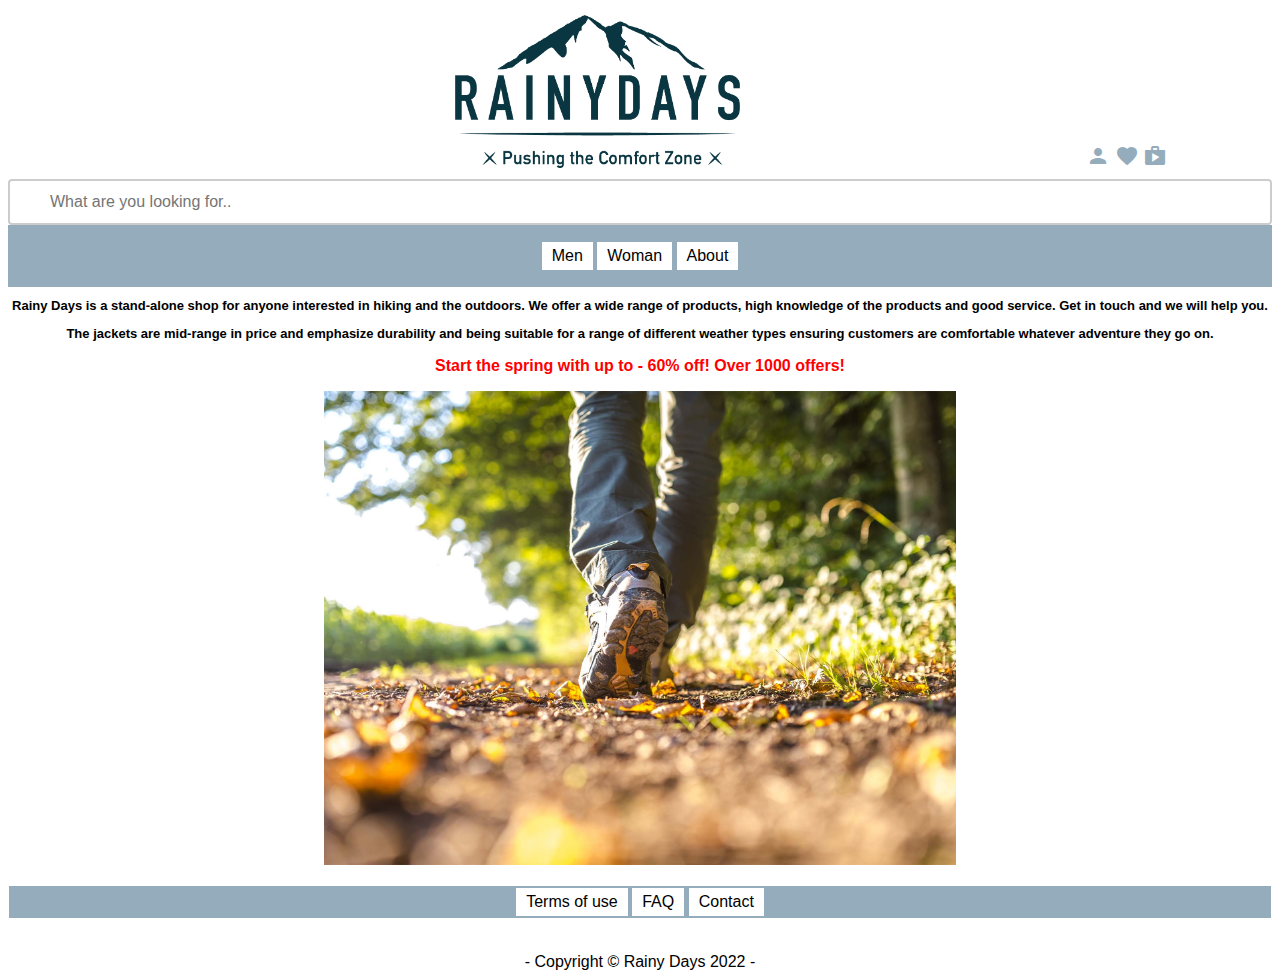
<file: about.html>
<!DOCTYPE html>
<html lang="en">
  <head>
    <meta charset="UTF-8" />
    <meta name="viewport" content="width=device-width, initial-scale=1.0" />
    <meta name="description" content="Outdoor Jackets - Pushing the comfort zone" />
    <title>Rainy Days</title>
    <link href="css/styles.css" rel="stylesheet">
    <link rel="stylesheet" href="https://fonts.googleapis.com/icon?family=Material+Icons">
</head>
<body>
  <div class="header">
  <header>
  <a href ="index.html" > <img src="./images/RainyDays_Logo.png" alt="Outdoor Jackets - Pushing the comfort zone" width="30%"></a>
  
<i class="material-icons" style="font: size 26px;px; color:#94ACBC">person</i>
<i class="material-icons" style="font: size 26px;px;color:#94ACBC">favorite</i>
<i class="material-icons" style="font: size 26px;px;color:#94ACBC">shop

</i>

</div> 
</header>
      <form>
        <input type="text" name="search" placeholder="What are you looking for..">
      </form>
      <header class="border" width="80%">
          <nav>
              <ul>
                  
                <li><a href="men.html" class="active">Men</a></li>
                  <li><a href="woman.html" class="active">Woman</a></li>
                  <li><a href="about.html" class="active">About</a></li>
                  

              </ul>
          </nav>
      </header>
      <main>
        <h2>Rainy Days is a stand-alone shop for anyone interested in hiking and the outdoors. <b>
            We offer a wide range of products, high knowledge of the products and good service. </b>
            Get in touch and we will help you.
        <p>

            The jackets are mid-range in price and emphasize durability and being suitable for a range of different weather types ensuring customers are comfortable whatever adventure they go on.
        </h2> 
            <p>
                <h3> Start the spring with up to - 60% off!
 Over 1000 offers! 
</h3>
            </p>
        </p>
          <p>
        <img src="./images/About.jpg" width="50%">
          </p>
      </main>

      <nav>
<ul>
      <footer class="border" width="80%">
        
  
        <a href="#.html" class="active">Terms of use</a>
        <a href="#.html" class="active">FAQ</a>
        <a href="contact.html" class="active">Contact</a>
        
  
      </ul> 
    </nav>
    <br>
    - Copyright &copy; Rainy Days 2022 - 
      </footer>
  </body>
</html>
</file>
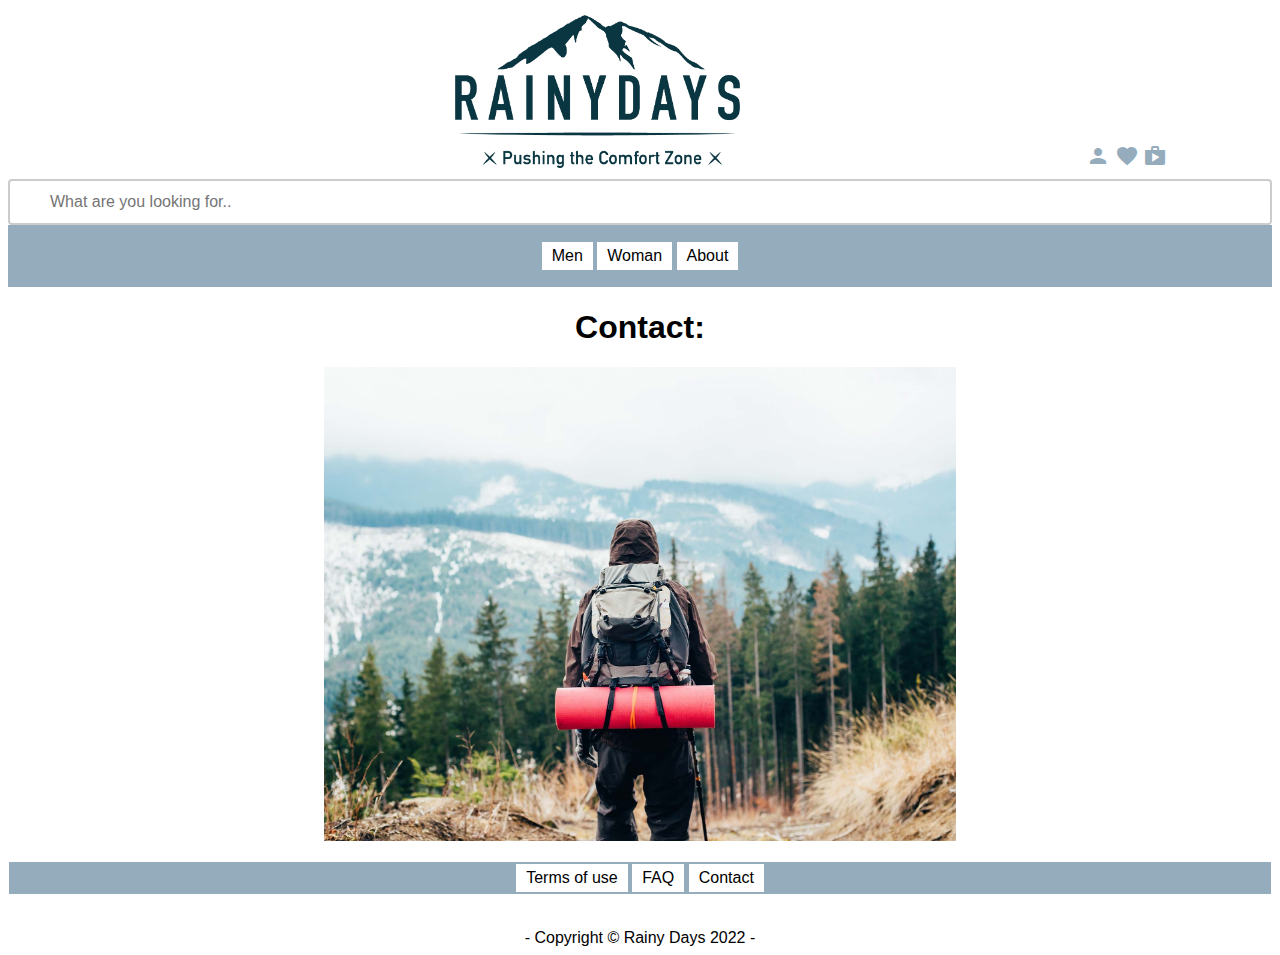
<file: contact.html>
<!DOCTYPE html>
<html lang="en">
  <head>
    <meta charset="UTF-8" />
    <meta name="viewport" content="width=device-width, initial-scale=1.0" />
    <meta name="description" content="Outdoor Jackets - Pushing the comfort zone" />
    <title>Rainy Days</title>
    <link href="css/styles.css" rel="stylesheet">
    <link rel="stylesheet" href="https://fonts.googleapis.com/icon?family=Material+Icons">
</head>
<body>
  <div class="header">
  <header>
  <a href ="index.html" > <img src="./images/RainyDays_Logo.png" alt="Outdoor Jackets - Pushing the comfort zone" width="30%"></a>
  
<i class="material-icons" style="font: size 26px; color:#94ACBC">person</i>
<i class="material-icons" style="font: size 26px; color:#94ACBC">favorite</i>
<i class="material-icons" style="font: size 26px; color:#94ACBC">shop

</i>

</div> 
</header>
      <form>
        <input type="text" name="search" placeholder="What are you looking for..">
      </form>
      <header class="border" width="80%">
          <nav>
              <ul>
                  
                <li><a href="men.html" class="active">Men</a></li>
                  <li><a href="woman.html" class="active">Woman</a></li>
                  <li><a href="about.html" class="active">About</a></li>
                  

              </ul>
          </nav>
      </header>
      <main>
          <h1>
              Contact:
            </h1>
              <p>

          <p>
           
        <img src="./images/Contact.jpg" width="50%">
          </p>
      </main>

      <nav>
<ul>
      <footer class="border" width="80%">
        
  
        <a href="#.html" class="active">Terms of use</a>
        <a href="#.html" class="active">FAQ</a>
        <a href="contact.html" class="active">Contact</a>
        
  
      </ul> 
    </nav>
    <br>
    - Copyright &copy; Rainy Days 2022 - 
      </footer>
  </body>
</html>
</file>
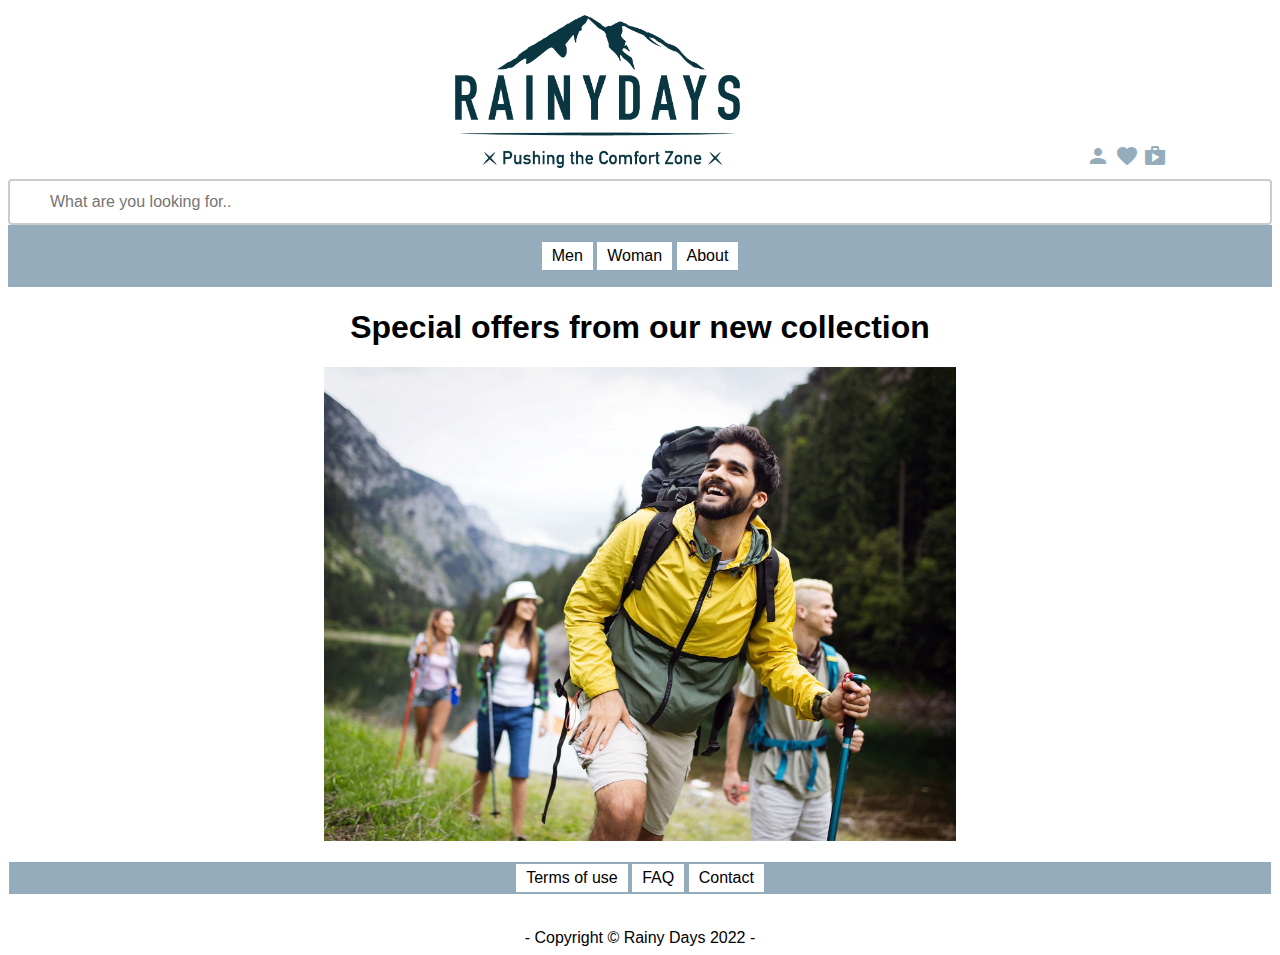
<file: men.html>
<!DOCTYPE html>
<html lang="en">
  <head>
    <meta charset="UTF-8" />
    <meta name="viewport" content="width=device-width, initial-scale=1.0" />
    <meta name="description" content="Outdoor Jackets - Pushing the comfort zone" />
    <title>Rainy Days</title>
    <link href="css/styles.css" rel="stylesheet">
    <link rel="stylesheet" href="https://fonts.googleapis.com/icon?family=Material+Icons">
</head>
<body>
  <div class="header">
  <header>
  <a href ="index.html" > <img src="./images/RainyDays_Logo.png" alt="Outdoor Jackets - Pushing the comfort zone" width="30%"></a>
  
  <i class="material-icons" style="font: size 26px;px; color:#94ACBC">person</i>
<i class="material-icons" style="font: size 26px;px;color:#94ACBC">favorite</i>
<i class="material-icons" style="font: size 26px;px;color:#94ACBC">shop

</i>

</div> 
</header>
      <form>
        <input type="text" name="search" placeholder="What are you looking for..">
      </form>
      <header class="border" width="80%">
          <nav>
              <ul>
                  
                <li><a href="men.html" class="active">Men</a></li>
                  <li><a href="woman.html" class="active">Woman</a></li>
                  <li><a href="about.html" class="active">About</a></li>
                  

              </ul>
          </nav>
      </header>
      <main>
          <h1>
              Special offers from our new collection
          </h1>
          <p>
        <img src="./images/Men.jpg" width="50%">
          </p>
      </main>

      <nav>
<ul>
      <footer class="border" width="80%">
        
  
        <a href="#.html" class="active">Terms of use</a>
        <a href="#.html" class="active">FAQ</a>
        <a href="contact.html" class="active">Contact</a>
        
  
      </ul> 
    </nav>
    <br>
    - Copyright &copy; Rainy Days 2022 - 
      </footer>
  </body>
</html>
</file>
<file: css/styles.css>
body{
    background-color: white;
    font-family: 'Open Sans', Tahoma, Verdana, sans-serif;
    text-align: center;
    
      }
      
      .material-icons{
        
        object-position: right;

      }
      .header {
        background-color: white;
        background-image: cover;
        padding: 2px;
        text-align: center;
        border: 0px;
        border-color: black;
      }
      .flex-container {
        display: flex;
        background-color: black;
      }
      
      .flex-container > div {
        background-color: white;
        margin: 1px;
        padding: 1px;
        font-size: 5px;
      }
      

.h1{
    font-family: 'Open Sans', Arial, Helvetica, sans-serif, Verdana;
    color: black;
    text-align: center;
    border-color: goldenrod;
    border: 2px;
   
   
}
h2{ 
    font-family: 'Open Sans', Arial, Helvetica, sans-serif;
    color: black;
    text-align: center;
    font-size: small;
    
}
h3{ 
    font-family: 'Open Sans', Arial, Helvetica, sans-serif, Verdana;
    color: red;
    text-align: center;
    font-size: medium;
    border: 2px;
    border-color: black;

}

h4{ 
    font-family: 'Open Sans', Arial, Helvetica, sans-serif, Verdana;
    background-color: white;
    border: 4px;
    border-color: black;
    font-size: x-small;
    background-color: #f1f1f1;
    

}

h5{
    font-family: 'Open Sans', Arial, Helvetica, sans-serif, Verdana;
    text-align: center;
    font-size: smaller;
    border: 4px;
    border-color: black;
    background-color: #f1f1f1;
}
nav li{
    display: inline-block;
    text-decoration-style: solid;
    border-color: black;
    background-color: white;
    
    

}
a:link, a:visited {
    background-color: white;
    color: black;
    border: 0px solid black;
    padding: 5px 10px;
    text-align: center;
    text-decoration: none;
    display: inline-block;
  }
  
  a:hover, a:active {
    
    color: grey;
    
    text-decoration: underline;
  }

nav ul{
    padding: 1px;
    border: 0px;
    text-size-adjust: x-small;
   
    

}

footer{
    text-align: center;
    text-size-adjust: x-small;
    padding: 2px;
}
.border{
    background-color: #94ACBC;
    border: 2px;
    border-color: black;
    text-decoration-thickness: small;
    align-content: center;
    
    
}
* {
    box-sizing: border-box;
  }
  
    input[type=text] {
    width: 100%;
    box-sizing: border-box;
    border: 2px solid #ccc;
    border-radius: 4px;
    font-size: 16px;
    background-color: white;
    background-image: url("https://icons8.com/icon/132/search");
    background-position: 10px 10px; 
    background-repeat: no-repeat;
    padding: 12px 20px 12px 40px;
  }
  

  
  .container {
    border-radius: 5px;
    background-color: #f2f2f2;
    padding: 20px;
  }
  
  
    input[type=text] {
        width: 100%;
        box-sizing: border-box;
        border: 2px solid #ccc;
        border-radius: 4px;
        font-size: 16px;
        background-color: white;
        background-image: url("https://icons8.com/icon/132/search");
        background-position: 10px 10px; 
        background-repeat: no-repeat;
        padding: 12px 20px 12px 40px;
      }
</file>
